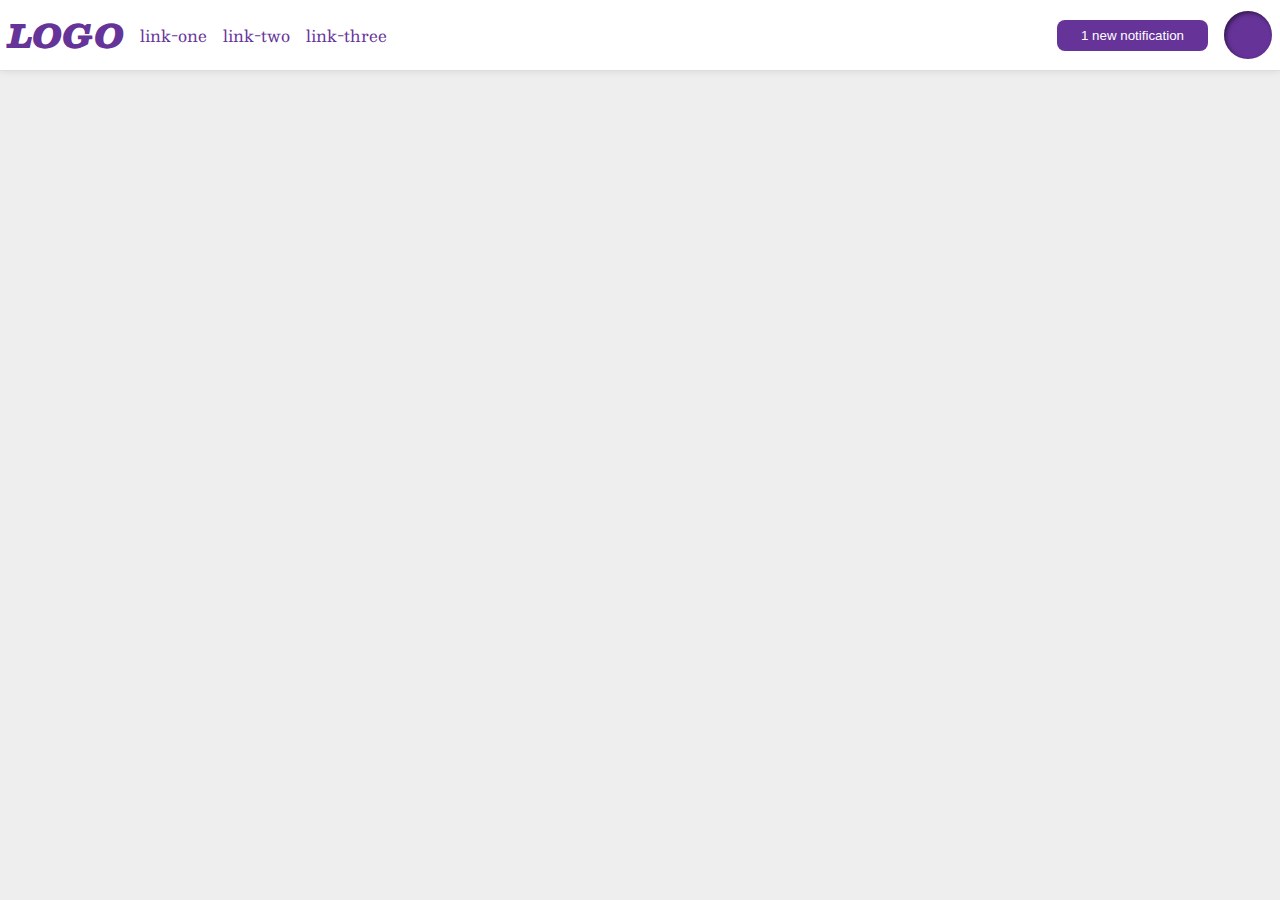
<file: flex/03-flex-header-2/index.html>
<!DOCTYPE html>
<html lang="en">
  <head>
    <meta charset="UTF-8">
    <meta http-equiv="X-UA-Compatible" content="IE=edge">
    <meta name="viewport" content="width=device-width, initial-scale=1.0">
    <title>Flex Header 2</title>
    <link rel="stylesheet" href="style.css">
  </head>
  <body>
    <div class="header">
      <div class="left">
        <div class="logo">
          LOGO
        </div>
        <ul class="links">
          <li><a href="https://google.com">link-one</a></li>
          <li><a href="https://google.com">link-two</a></li>
          <li><a href="https://google.com">link-three</a></li>
        </ul>
      </div>
      <div class="right">
        <button class="notifications">
          1 new notification
        </button>
        <div class="profile-image"></div>
      </div>
    </div>
  </body>
</html>
</file>
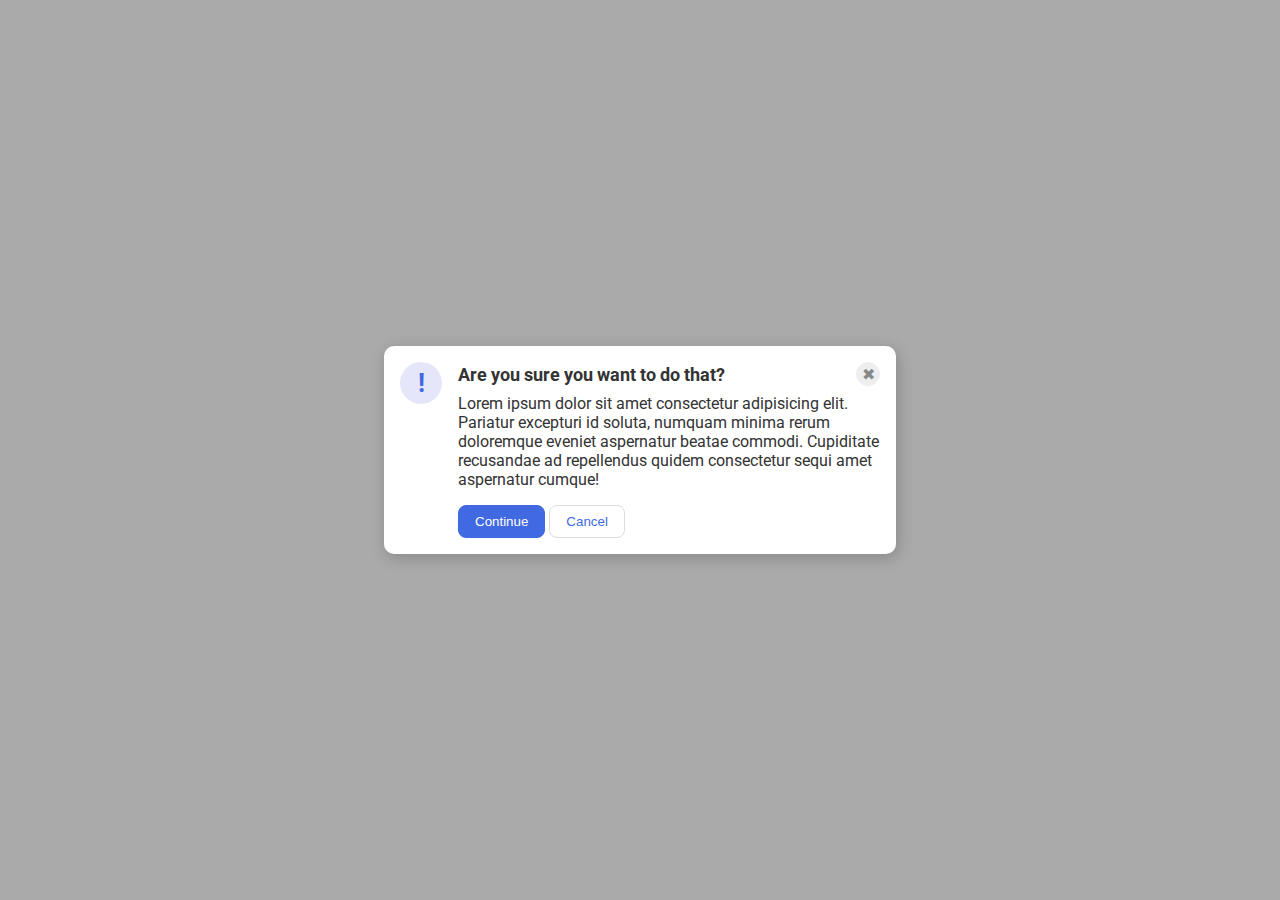
<file: flex/05-flex-modal/index.html>
<!DOCTYPE html>
<html lang="en">
  <head>
    <meta charset="UTF-8">
    <meta http-equiv="X-UA-Compatible" content="IE=edge">
    <meta name="viewport" content="width=device-width, initial-scale=1.0">
    <link rel="stylesheet" href="style.css">
    <title>Modal</title>
  </head>
  <body>
    <div class="modal">
      <div class="icon">!</div>
      <div class="container">
        <div class="header">Are you sure you want to do that?
          <button class="close-button">✖</button>
        </div>
        <div class="text">Lorem ipsum dolor sit amet consectetur adipisicing elit. Pariatur excepturi id soluta, numquam minima rerum doloremque eveniet aspernatur beatae commodi. Cupiditate recusandae ad repellendus quidem consectetur sequi amet aspernatur cumque!</div>
        <button class="continue">Continue</button>
        <button class="cancel">Cancel</button>
      </div>
    </div>
  </body>
</html>
</file>
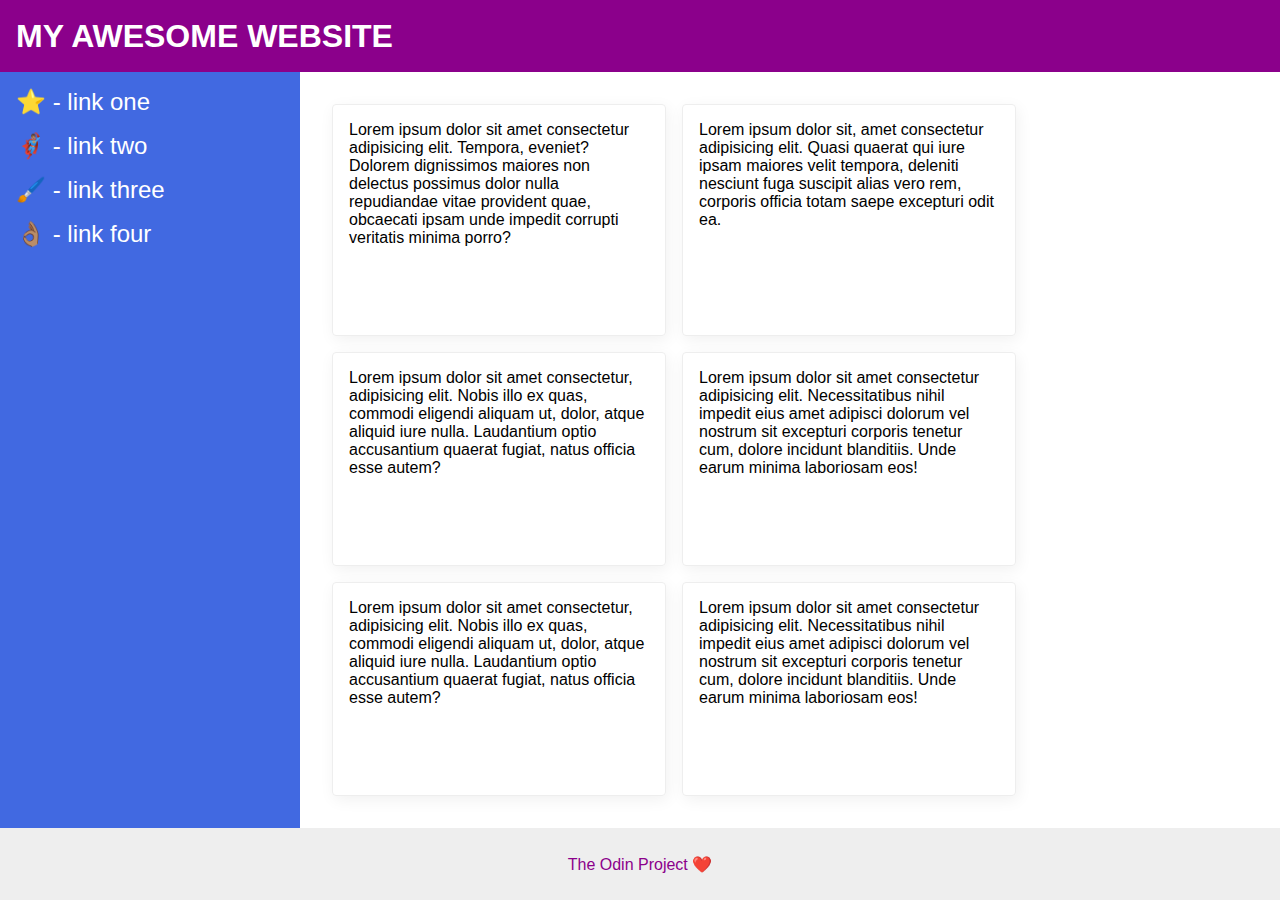
<file: flex/07-flex-layout-2/index.html>
<!DOCTYPE html>
<html lang="en">
  <head>
    <meta charset="UTF-8">
    <meta http-equiv="X-UA-Compatible" content="IE=edge">
    <meta name="viewport" content="width=device-width, initial-scale=1.0">
    <title>The Holy Grail</title>
    <link rel="stylesheet" href="style.css">
  </head>
  <body>
    <div class="header">
      MY AWESOME WEBSITE
    </div>
    
    <div class="container">
      <div class="sidebar">
        <ul>              
          <li><a href="#">⭐ - link one</a></li>            <li><a href="#">🦸🏽‍♂️ - link two</a></li>
          <li><a href="#">🖌️ - link three</a></li>
          <li><a href="#">👌🏽 - link four</a></li>
        </ul>
      </div>

      <div class="content">
        <div class="card">Lorem ipsum dolor sit amet consectetur adipisicing elit. Tempora, eveniet? Dolorem dignissimos maiores non delectus possimus dolor nulla repudiandae vitae provident quae, obcaecati ipsam unde impedit corrupti veritatis minima porro?</div>
        <div class="card">Lorem ipsum dolor sit, amet consectetur adipisicing elit. Quasi quaerat qui iure ipsam maiores velit tempora, deleniti nesciunt fuga suscipit alias vero rem, corporis officia totam saepe excepturi odit ea.</div>
        <div class="card">Lorem ipsum dolor sit amet consectetur, adipisicing elit. Nobis illo ex quas, commodi eligendi aliquam ut, dolor, atque aliquid iure nulla. Laudantium optio accusantium quaerat fugiat, natus officia esse autem?</div> 
        <div class="card">Lorem ipsum dolor sit amet consectetur adipisicing elit. Necessitatibus nihil impedit eius amet adipisci dolorum vel nostrum sit excepturi corporis tenetur cum, dolore incidunt blanditiis. Unde earum minima laboriosam eos!</div>            
        <div class="card">Lorem ipsum dolor sit amet consectetur, adipisicing elit. Nobis illo ex quas, commodi eligendi aliquam ut, dolor, atque aliquid iure nulla. Laudantium optio accusantium quaerat fugiat, natus officia esse autem?</div>
        <div class="card">Lorem ipsum dolor sit amet consectetur adipisicing elit. Necessitatibus nihil impedit eius amet adipisci dolorum vel nostrum sit excepturi corporis tenetur cum, dolore incidunt blanditiis. Unde earum minima laboriosam eos!</div>
      </div>
    </div>
    

    <div class="footer">
      The Odin Project ❤️
    </div>
  </body>
</html>
</file>
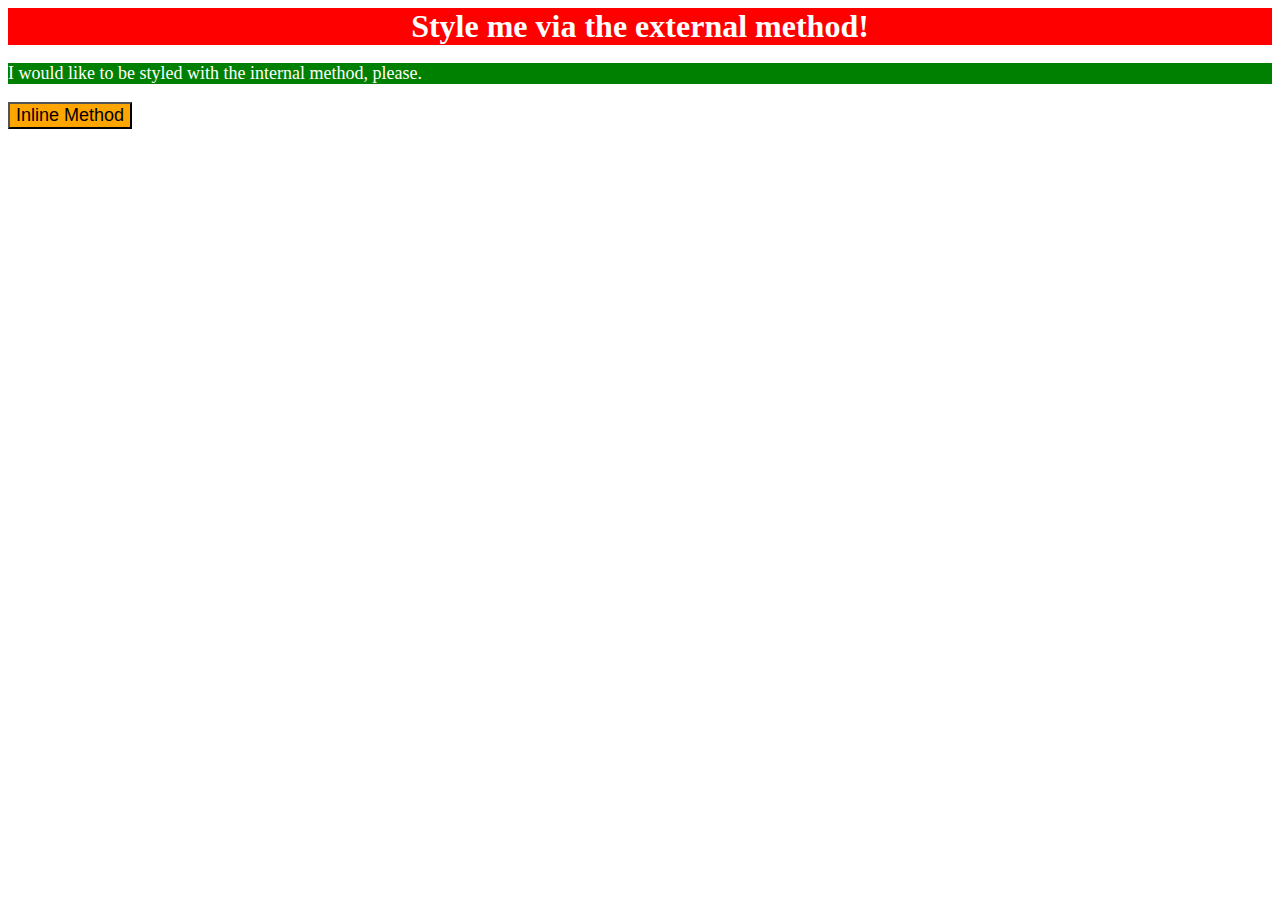
<file: foundations/01-css-methods/index.html>
<!DOCTYPE html>
<html lang="en">
  <head>
    <meta charset="UTF-8">
    <meta http-equiv="X-UA-Compatible" content="IE=edge">
    <meta name="viewport" content="width=device-width, initial-scale=1.0">
    <title>Methods for Adding CSS</title>
    <link rel="stylesheet" href="styles.css">
    <style>
      p {
        background-color: green;
        color: white;
        font-size: 18px;
      }
    </style>
  </head>
  <body>
    <div>Style me via the external method!</div>
    <p>I would like to be styled with the internal method, please.</p>
    <button style="background-color: orange; font-size: 18px">Inline Method</button>
  </body>
</html>
</file>
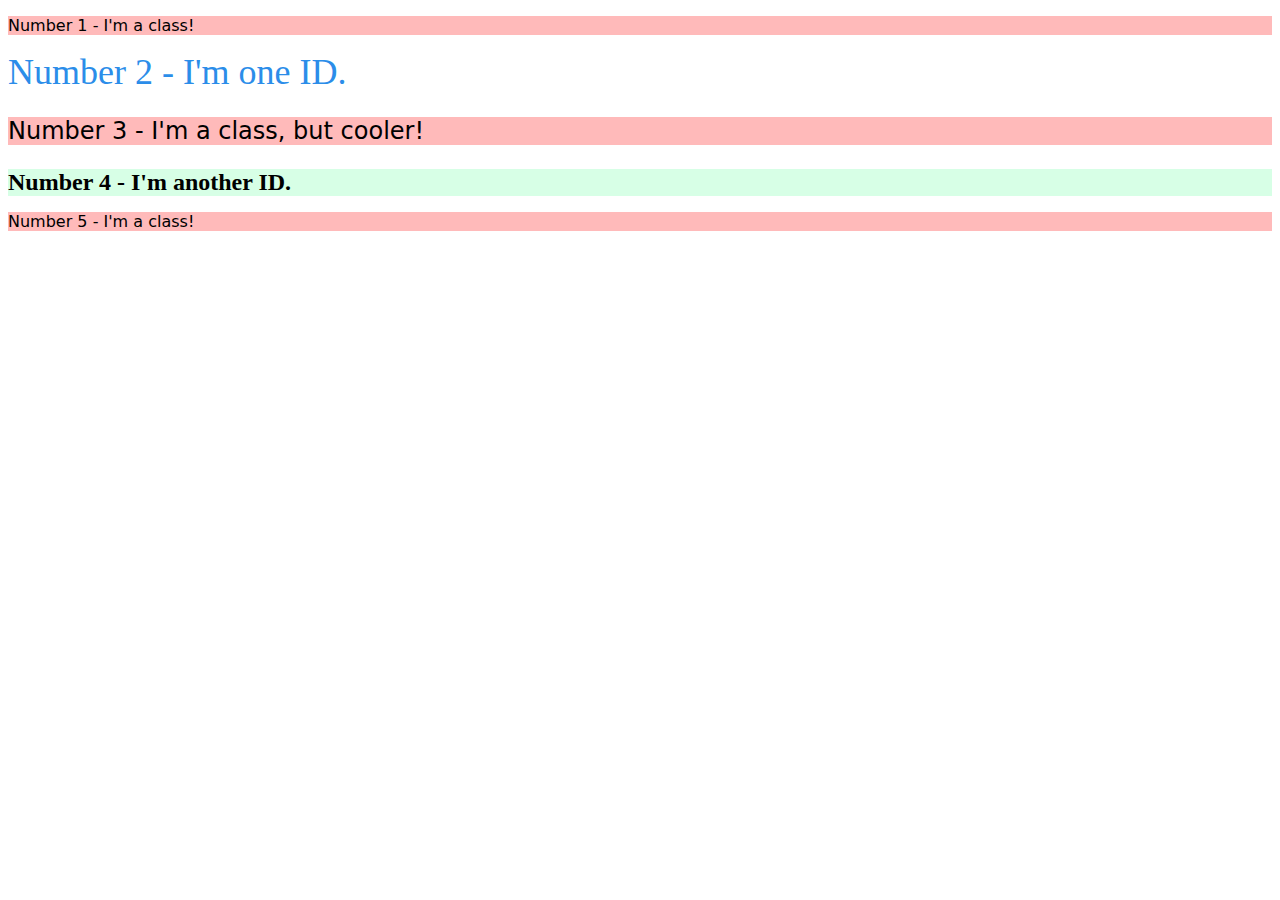
<file: foundations/02-class-id-selectors/index.html>
<!DOCTYPE html>
<html lang="en">
  <head>
    <meta charset="UTF-8">
    <meta http-equiv="X-UA-Compatible" content="IE=edge">
    <meta name="viewport" content="width=device-width, initial-scale=1.0">
    <title>Class and ID Selectors</title>
    <link rel="stylesheet" href="style.css">
  </head>
  <body>
    <p class="odd">Number 1 - I'm a class!</p>
    <div id="two">Number 2 - I'm one ID.</div>
    <p class="odd adjust-font-size">Number 3 - I'm a class, but cooler!</p>
    <div id="four" class="adjust-font-size">Number 4 - I'm another ID.</div>
    <p class="odd">Number 5 - I'm a class!</p>
  </body>
</html>
</file>
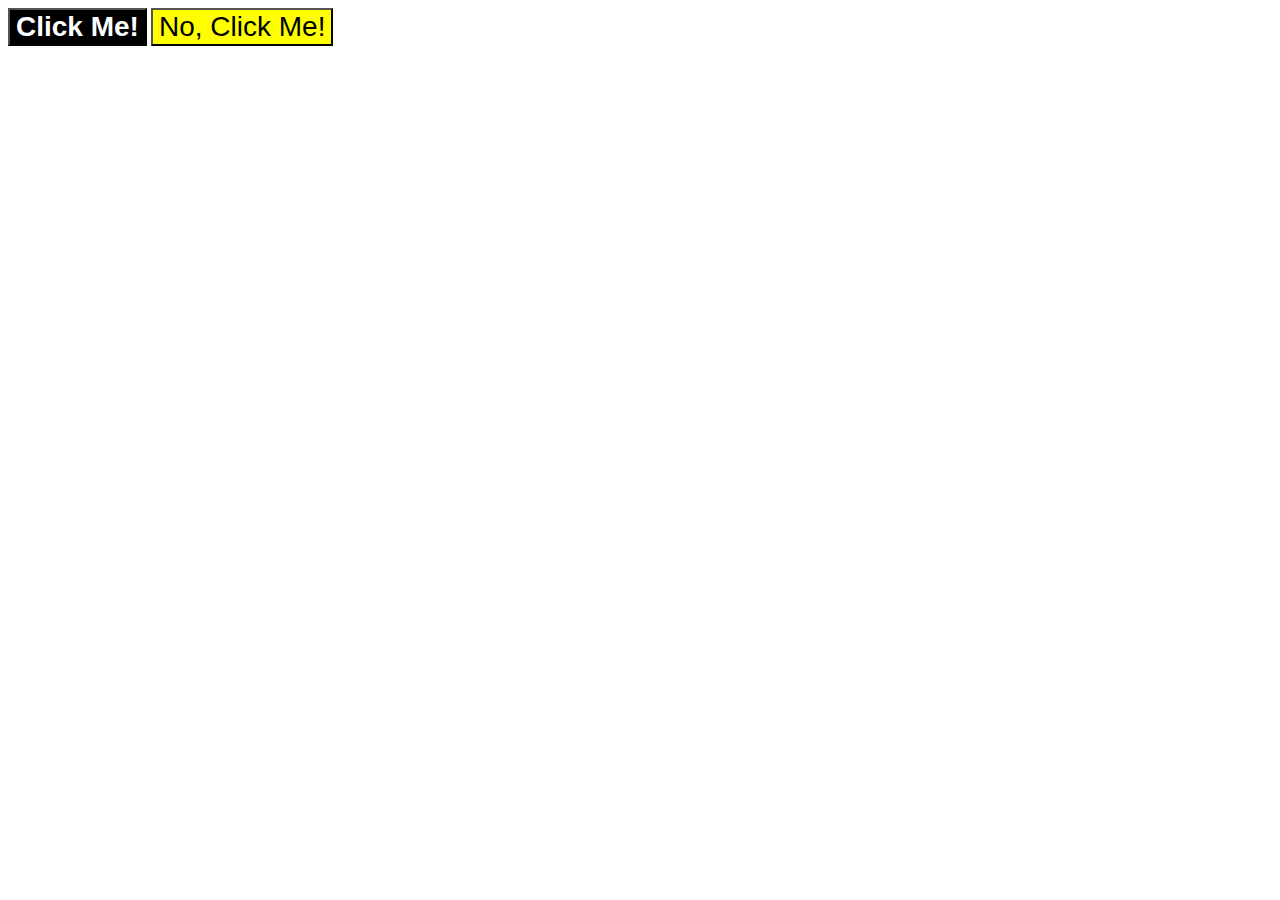
<file: foundations/03-grouping-selectors/index.html>
<!DOCTYPE html>
<html lang="en">
  <head>
    <meta charset="UTF-8">
    <meta http-equiv="X-UA-Compatible" content="IE=edge">
    <meta name="viewport" content="width=device-width, initial-scale=1.0">
    <title>Grouping Selectors</title>
    <link rel="stylesheet" href="style.css">
  </head>
  <body>
    <button class="click-me">Click Me!</button>
    <button class="no-click-me">No, Click Me!</button>
  </body>
</html>
</file>
<file: flex/03-flex-header-2/style.css>
/* this is some magical font-importing.  
you'll learn about it later. */
@import url('https://fonts.googleapis.com/css2?family=Besley:ital,wght@0,400;1,900&display=swap');

body {
  margin: 0;
  background: #eee;
  font-family: Besley, serif;
}

.header {
  background: white;
  border-bottom: 1px solid #ddd;
  box-shadow: 0 0 8px rgba(0,0,0,.1);
}

.profile-image {
  background: rebeccapurple;
  box-shadow: inset 2px 2px 4px rgba(0,0,0,.5);
  border-radius: 50%;
  width: 48px;
  height: 48px;
}

.logo {
  color: rebeccapurple;
  font-size: 32px;
  font-weight: 900;
  font-style: italic;
}

button {
  border: none;
  border-radius: 8px;
  background: rebeccapurple;
  color: white;
  padding: 8px 24px;
}

a {
  /* this removes the line under our links */
  text-decoration: none;
  color: rebeccapurple;
}

ul {
  list-style-type: none;
}

/* CHANGES */
.header {
  display: flex;
  justify-content: space-between;
  /* align-items: center; unnecessary, moved to .left and .right */
  padding: 8px;
  /* gap: 16px; moved to .links */
}

/* .left and .right can be combined */

.left {
  display: flex;
  /* justify-content: space-between; unnecessary*/
  align-items: center;
  gap: 16px; /* originally 8px */
}

.right {
  display: flex;
  /* justify-content: space-between; unnecessary*/
  align-items: center; /* added, shrunk notification height */
  gap: 16px; /* originally 8px */
}

.links { /* solution used ul */
  display: flex;
  padding: 0;
  margin: 0;
  gap: 16px; /* originally 8px? */
}
</file>
<file: flex/05-flex-modal/style.css>
@import url('https://fonts.googleapis.com/css2?family=Roboto:wght@400;700&display=swap');

html, body {
  height: 100%;
}

body {
  font-family: Roboto, sans-serif;
  margin: 0;
  background: #aaa;
  color: #333;
  /* I'll give you this one for free lol */
  display: flex;
  align-items: center;
  justify-content: center;
}

.modal {
  background: white;
  width: 480px;
  border-radius: 10px;
  box-shadow: 2px 4px 16px rgba(0,0,0,.2);
}

.icon {
  color: royalblue;
  font-size: 26px;
  font-weight: 700;
  background: lavender;
  width: 42px;
  height: 42px;
  border-radius: 50%;
  display: flex;
  align-items: center;
  justify-content: center;
}

.close-button {
  background: #eee;
  border-radius: 50%;
  color: #888;
  font-weight: 400;
  font-size: 16px;
  height: 24px;
  width: 24px;
  display: flex;
  align-items: center;
  justify-content: center;
  border: 1px solid #eee;
  padding: 0;
}

button {
  cursor: pointer;
  padding: 8px 16px;
  border-radius: 8px;
}

button.continue {
  background: royalblue;
  border: 1px solid royalblue;
  color: white;
}

button.cancel {
  background: white;
  border: 1px solid #ddd;
  color: royalblue;
}

/* CHANGES */
.modal {
  display: flex;
  padding: 16px;
  gap: 16px;
}

.header {
  display: flex;
  justify-content: space-between;
  align-items: center; /* added */
  font-weight: 700;
  font-size: 18px; /* previously larger */
  margin-bottom: 8px; /* added */
}

.icon {
  flex-shrink: 0;
}

.text { /* removed .header */
  margin-bottom: 16px;
}
</file>
<file: flex/07-flex-layout-2/style.css>
body {
  font-family: -apple-system, BlinkMacSystemFont, 'Segoe UI', Roboto, Oxygen, Ubuntu, Cantarell, 'Open Sans', 'Helvetica Neue', sans-serif;
  margin: 0;
  min-height: 100vh;
}

.header {
  height: 72px;
  background: darkmagenta;
  color: white;
}

.footer {
  height: 72px;
  background: #eee;
  color: darkmagenta;
}

.sidebar {
  width: 300px;
  background: royalblue;
  box-sizing: border-box;
}

.card {
  border: 1px solid #eee;
  box-shadow: 2px 4px 16px rgba(0,0,0,.06);
  border-radius: 4px;
}

/* CHANGES */

body {
  display: flex;
  flex-direction: column;
}

.header {
  display: flex;
  font-size: 32px;
  font-weight: 900;
  padding: 0 16px;
  align-items: center;
}

.container {
  display: flex;
  flex: 1;
}

.sidebar {
  flex-shrink: 0;
  padding: 16px;
}

ul {
  list-style: none;
  margin: 0;
  padding: 0;
  font-size: 24px; /* can be moved to a */
}

li { /* missing; spaces out links; tried but unsuccessful in other classes*/
  margin-bottom: 16px;
}

a {
  text-decoration: none;
  color: white;
}

.content {
  display: flex;
  flex-wrap: wrap;
  padding: 32px; /* 48px in solution */
  gap: 16px; /* 32px in solution */
}

.card {
  max-width: 300px;
  padding: 16px; /* missing; makes cards look nicer */
}

.footer {
  display: flex;
  justify-content: center;
  align-items: center;
}
</file>
<file: foundations/01-css-methods/styles.css>
div {
    background-color: red;
    color: white;
    font-size: 32px;
    text-align: center;
    font-weight: bold;
}
</file>
<file: foundations/02-class-id-selectors/style.css>
.odd {
    background-color: rgb(255, 186, 186);
    font-family: "Verdana", "DejaVu Sans", sans-serif;
}

#two {
    color: hsl(209, 81%, 54%);
    font-size: 36px;
}

.adjust-font-size {
    font-size: 24px;
}

#four {
    background-color: #d7ffe6;
    font-weight: bold;
}
</file>
<file: foundations/03-grouping-selectors/style.css>
.click-me {
    background-color: black;
    color: white;
    font-weight: bold;
}

.no-click-me {
    background-color: yellow;
}

.click-me, 
.no-click-me {
    font-size: 28px;
    font-family: "Helvetica", "Times New Roman", sans-serif;
}
</file>
